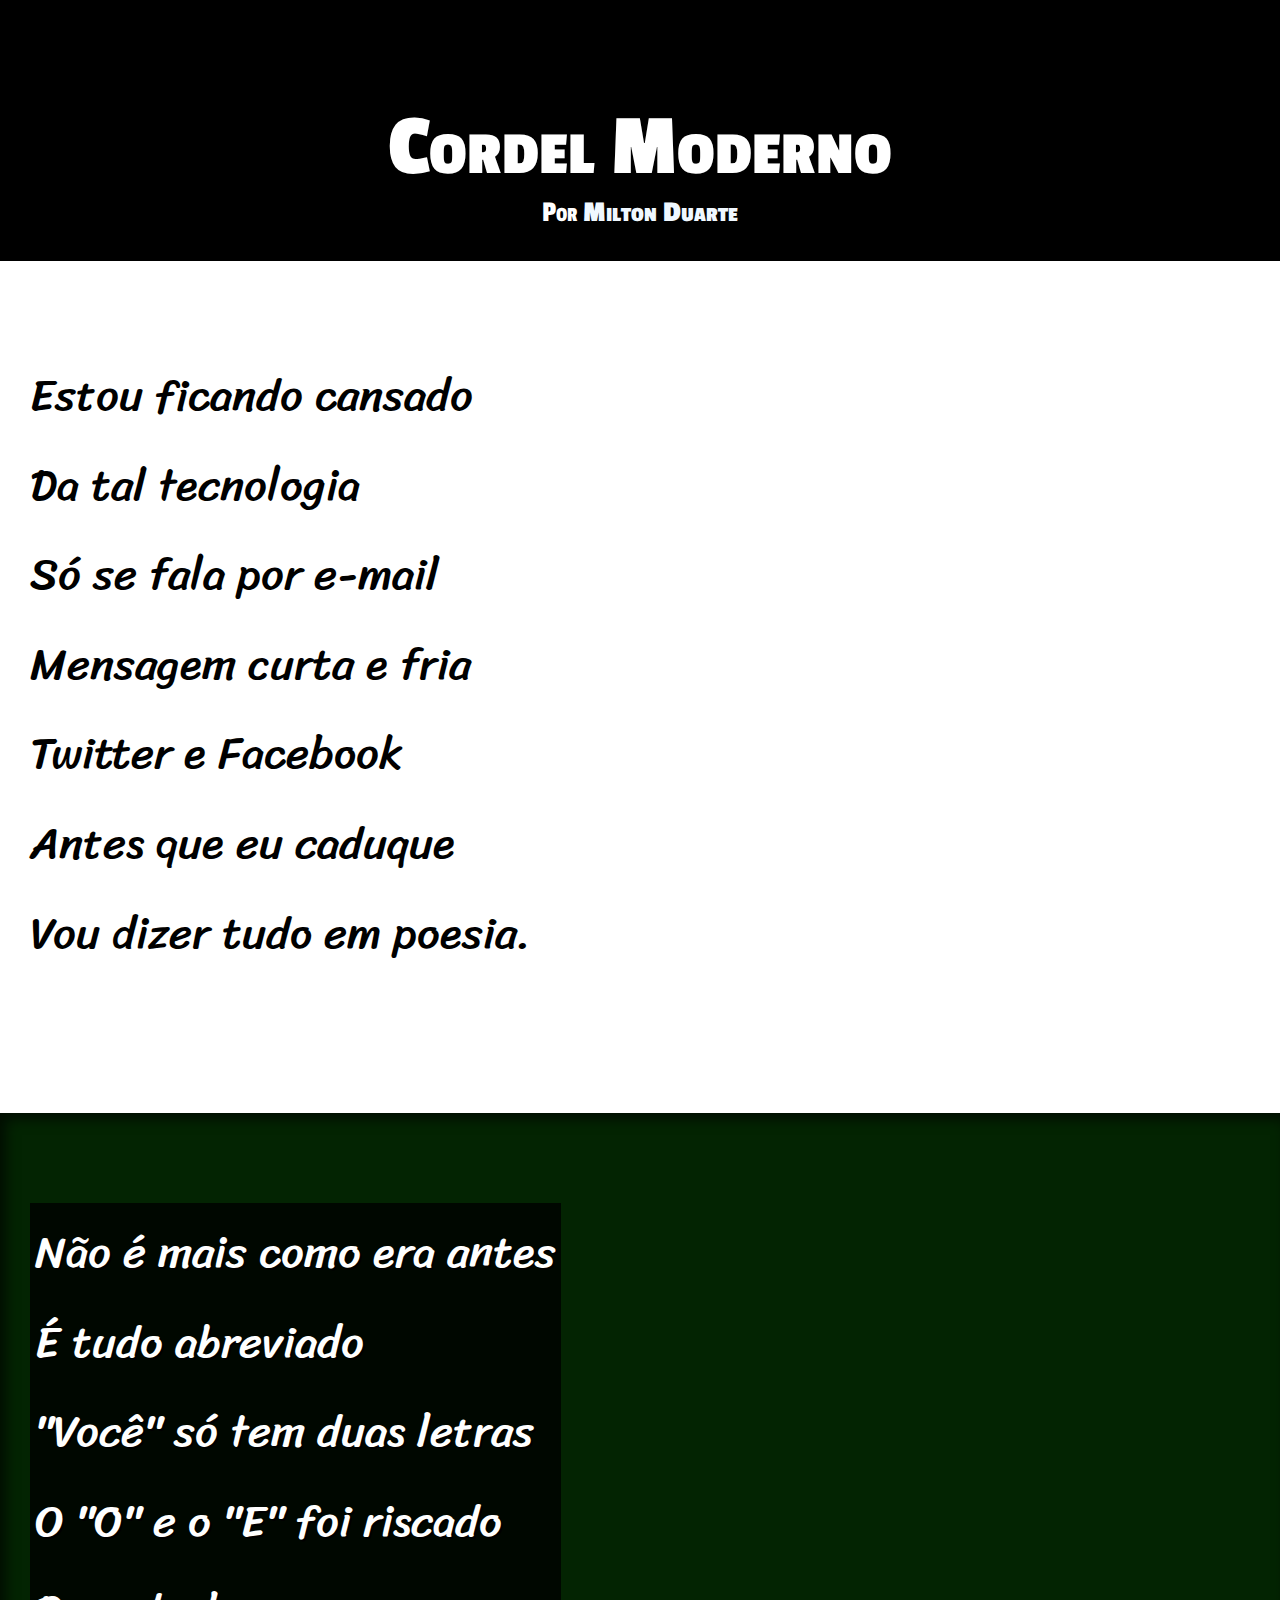
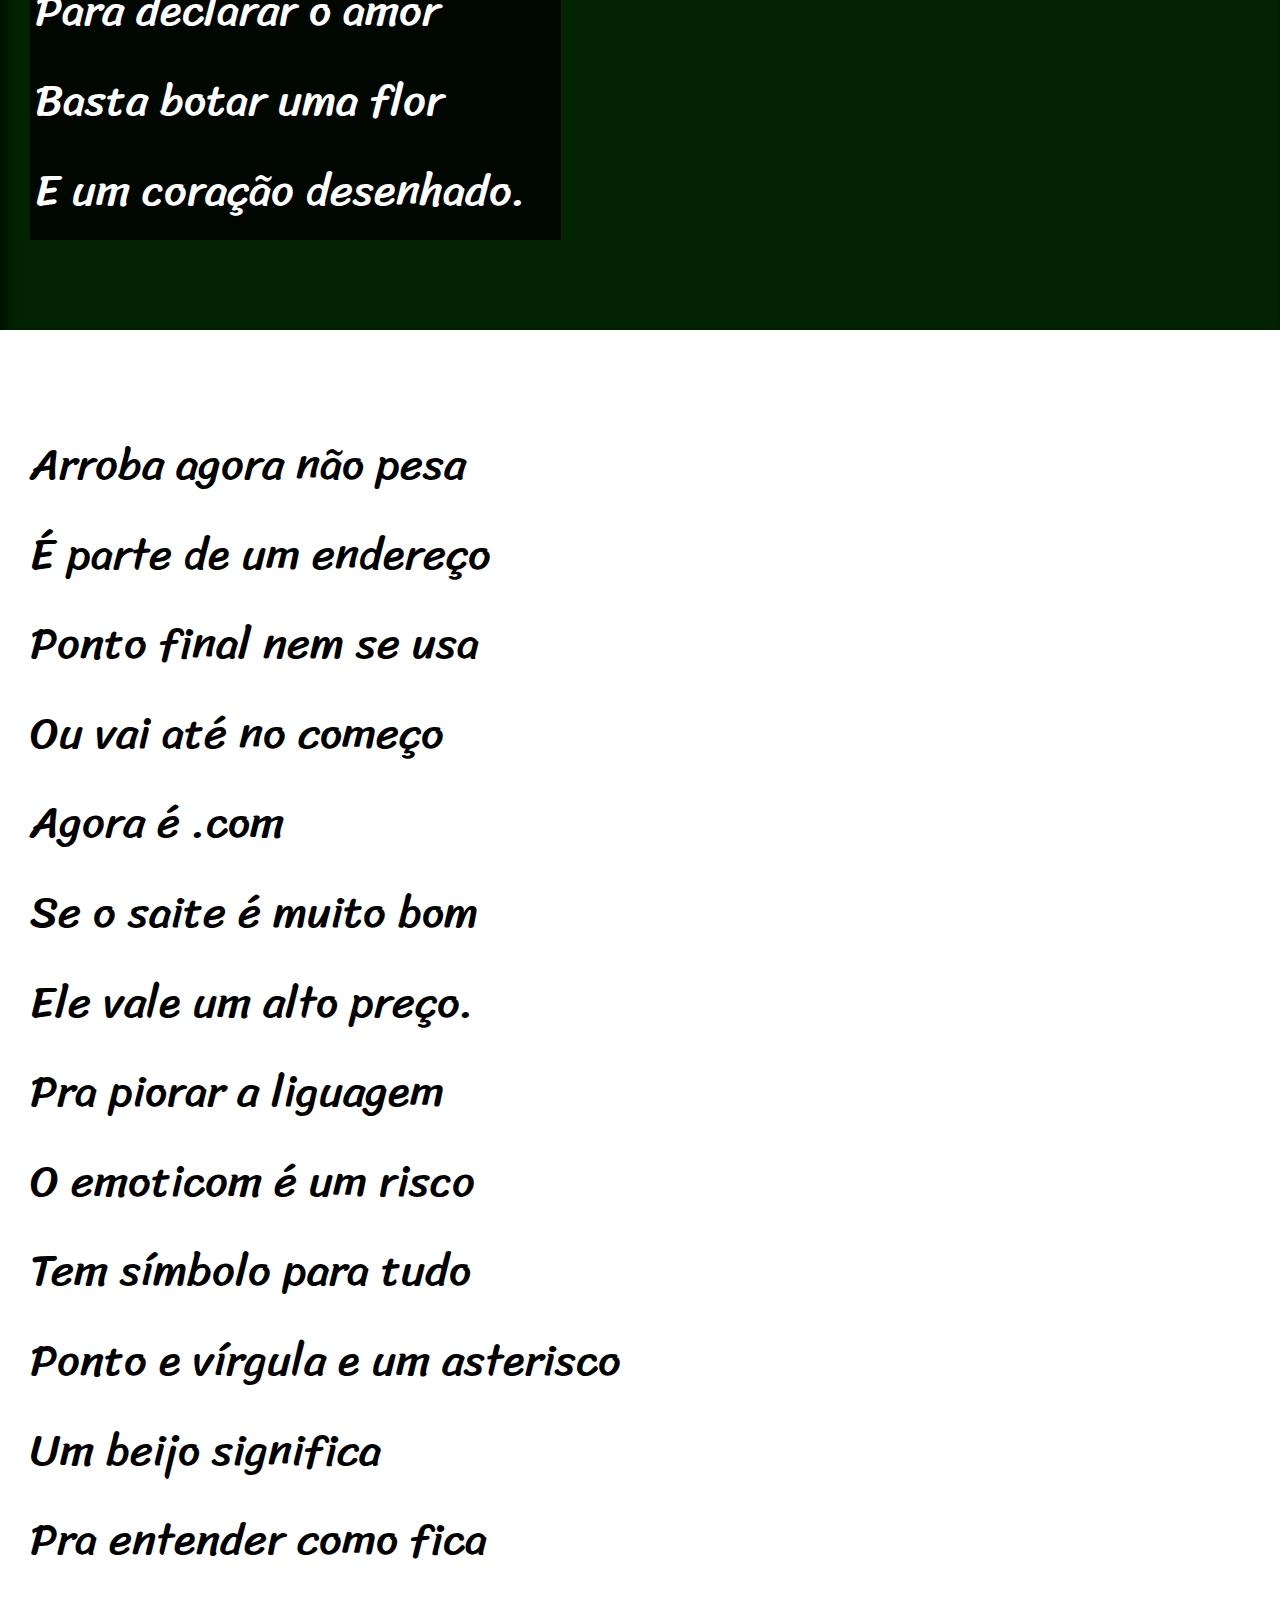
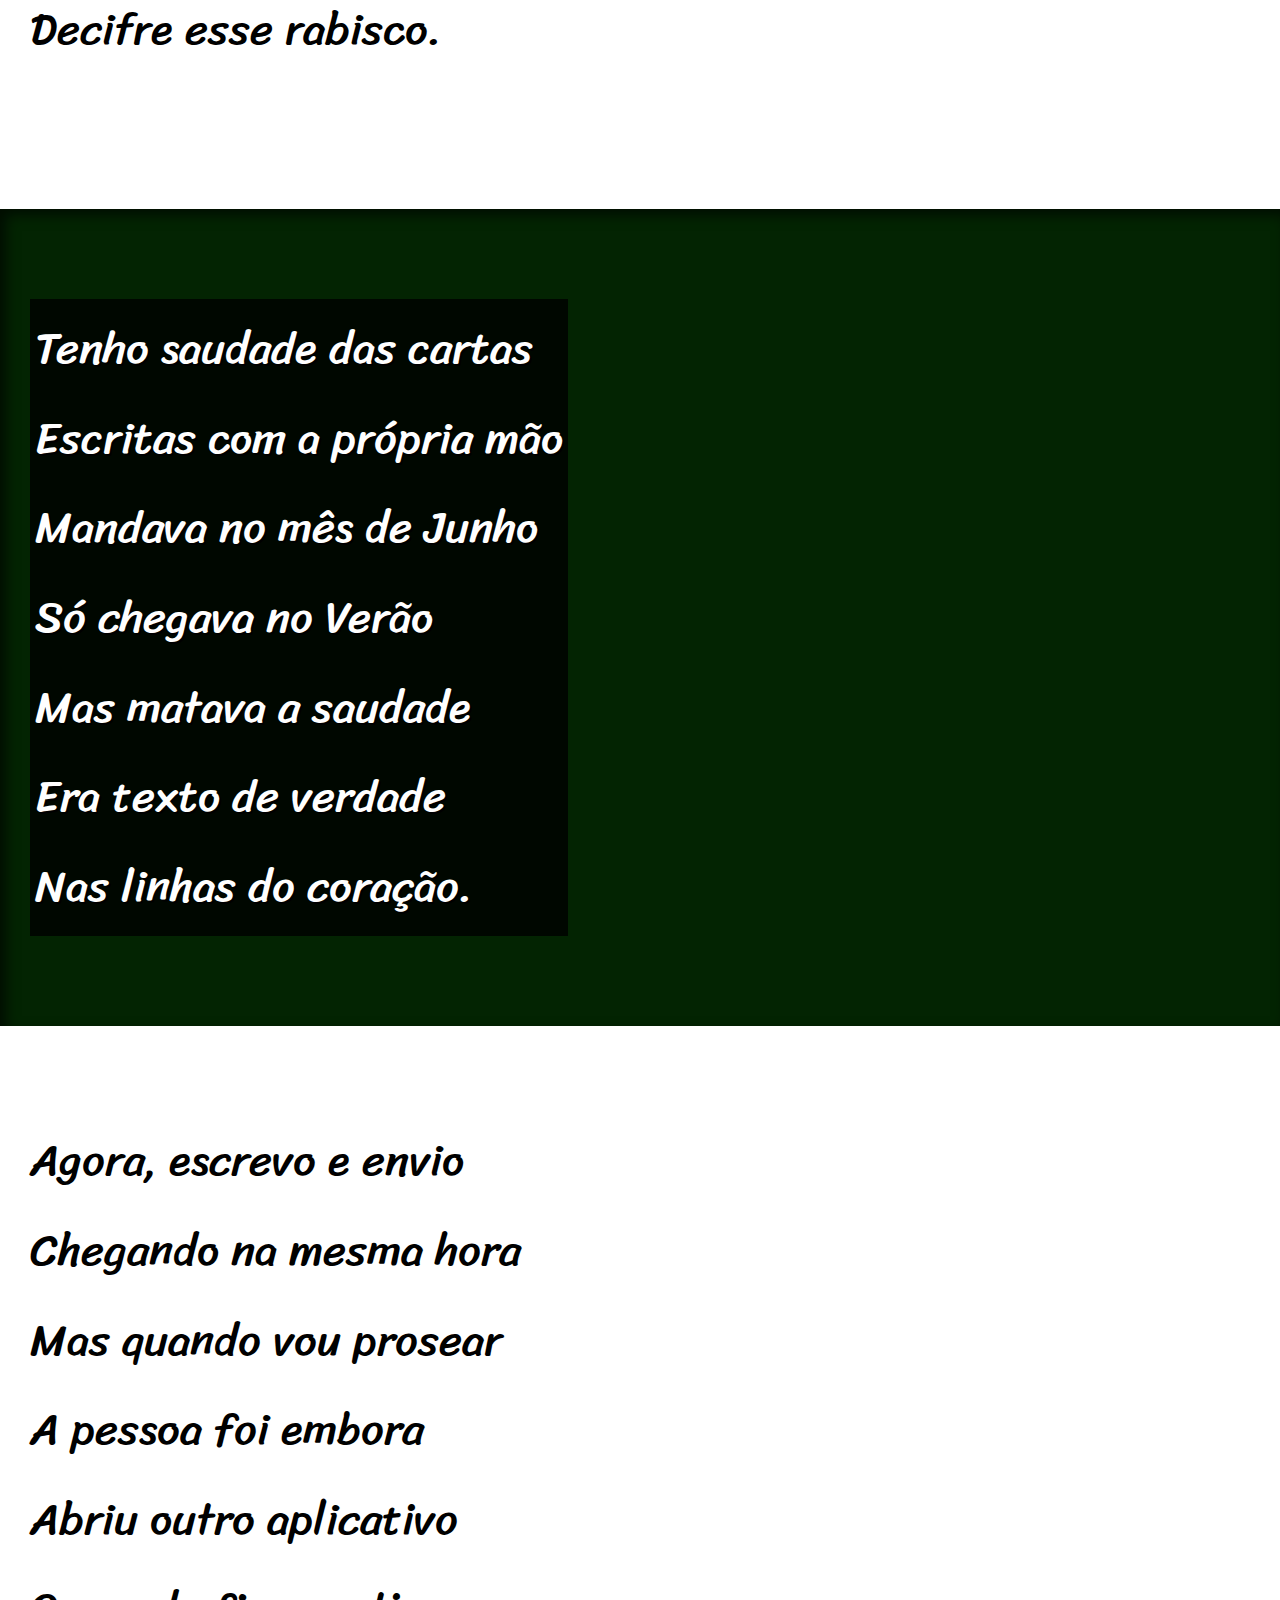
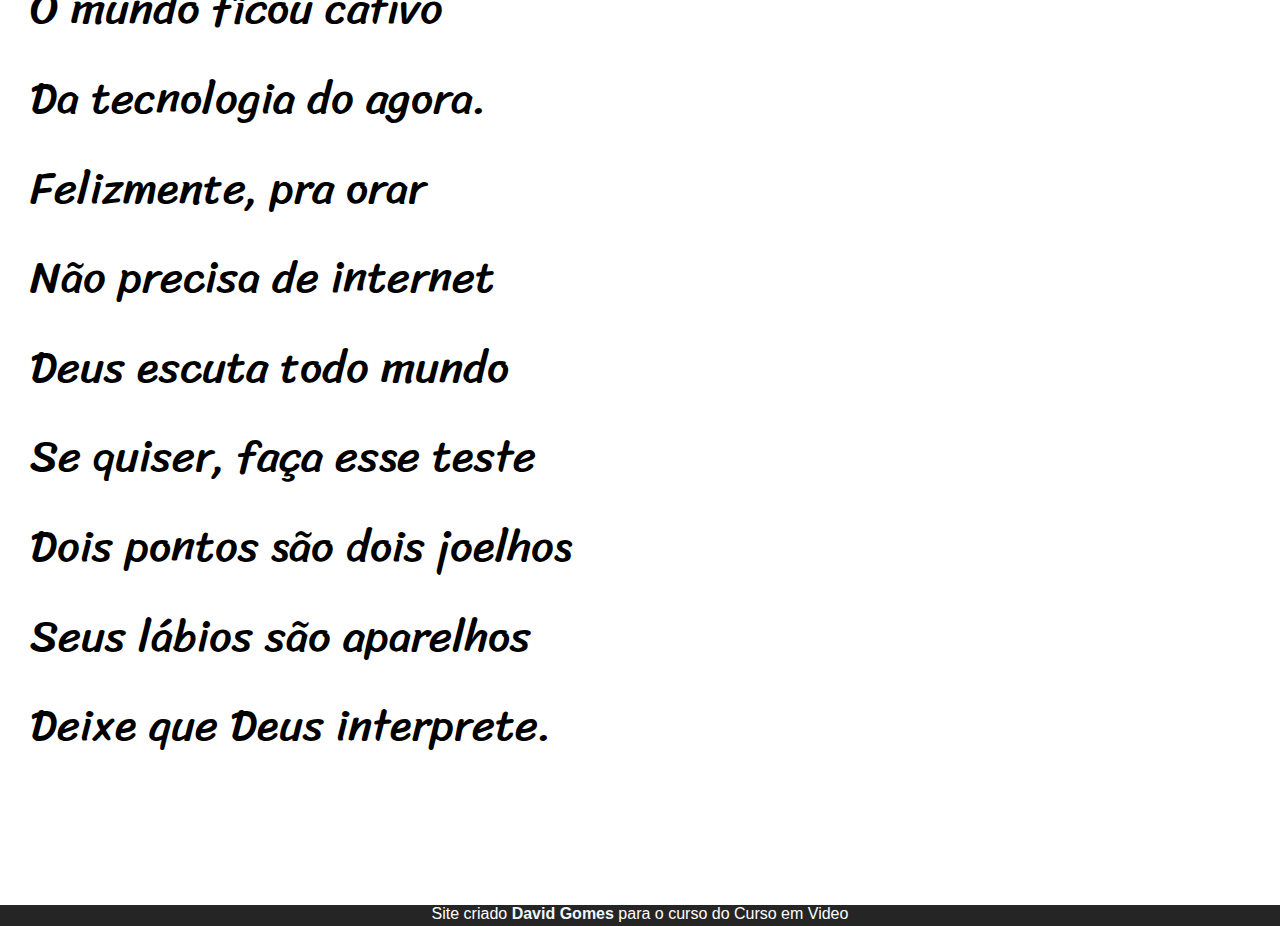
<file: Desafio12/index.html>
<!DOCTYPE html>
<html lang="pt-br">
<head>
    <meta charset="UTF-8">
    <meta name="viewport" content="width=device-width, initial-scale=1.0">
    <title>Cordel Moderno</title>
    <link rel="stylesheet" href="style.css">
</head>
<body>
    <header>
        <h1>Cordel Moderno</h1>

        <p class="para">Por <a href="https://www.recantodasletras.com.br/poesias/3186743" target="_blank">Milton Duarte</a></p>
    </header>

    <section class="normal">
        <p>
            Estou ficando cansado  <br>
            Da tal tecnologia  <br>
            Só se fala por e-mail  <br>
            Mensagem curta e fria  <br>
            Twitter e Facebook  <br>
            Antes que eu caduque  <br>
            Vou dizer tudo em poesia. <br>
        </p>
    </section>

    <section class="imagem"id="img1">
        <p>
            Não é mais como era antes <br>
            É tudo abreviado <br>
            "Você" só tem duas letras <br>
            O "O" e o "E" foi riscado <br>
            Para declarar o amor <br>
            Basta botar uma flor <br>
            E um coração desenhado. <br>
        </p>
    </section>
    
    <section class="normal">
        <p>
            Arroba agora não pesa <br>
            É parte de um endereço <br>
            Ponto final nem se usa <br>
            Ou vai até no começo <br>
            Agora é .com <br>
            Se o saite é muito bom <br>
            Ele vale um alto preço. <br>
            
            Pra piorar a liguagem <br>
            O emoticom é um risco <br>
            Tem símbolo para tudo <br>
            Ponto e vírgula e um asterisco <br>
            Um beijo significa <br>
            Pra entender como fica <br>
            Decifre esse rabisco. <br>
        </p>
    </section>

    <section class="imagem"id="img2">
        <p>
            Tenho saudade das cartas<br>
            Escritas com a própria mão<br>
            Mandava no mês de Junho<br>
            Só chegava no Verão<br>
            Mas matava a saudade<br>
            Era texto de verdade<br>
            Nas linhas do coração.<br>
        </p>
    </section>
    
    <section class="normal">
        <p>
            Agora, escrevo e envio<br>
            Chegando na mesma hora<br>
            Mas quando vou prosear<br>
            A pessoa foi embora<br>
            Abriu outro aplicativo<br>
            O mundo ficou cativo<br>
            Da tecnologia do agora.<br>
            
            Felizmente, pra orar<br>
            Não precisa de internet<br>
            Deus escuta todo mundo<br>
            Se quiser, faça esse teste<br>
            Dois pontos são dois joelhos<br>
            Seus lábios são aparelhos<br>
            Deixe que Deus interprete.<br>
        </p>
    </section>

<footer>
    Site criado <a href="https://github.com/davidzin97" target="_blank">David Gomes</a> para o curso do Curso em Video
</footer>

</body>
</html>
</file>
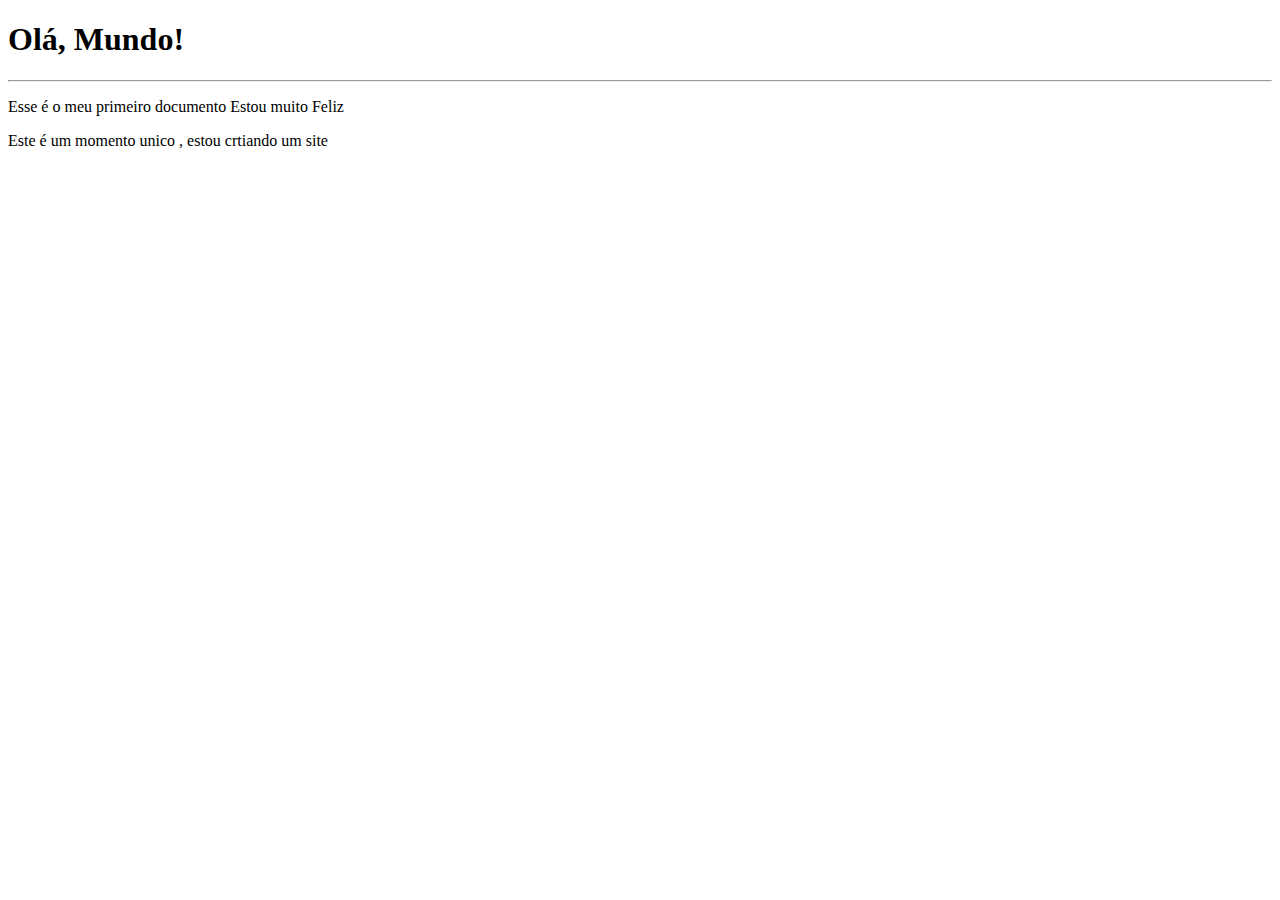
<file: ex001/index.html>
<!DOCTYPE html>
<html lang="pt-br">
<head>
    <meta charset="UTF-8">
    <meta http-equiv="X-UA-Compatible" content="IE=edge">
    <meta name="viewport" content="width=device-width, initial-scale=1.0">
    <title>Document</title>
</head>
<body>
   <h1> Olá, Mundo! </h1> 
   <hr>
   <p>Esse é o meu primeiro documento Estou muito Feliz  </p>
   <p>Este é um momento unico , estou crtiando um site</p>

</body>
</html>
</file>
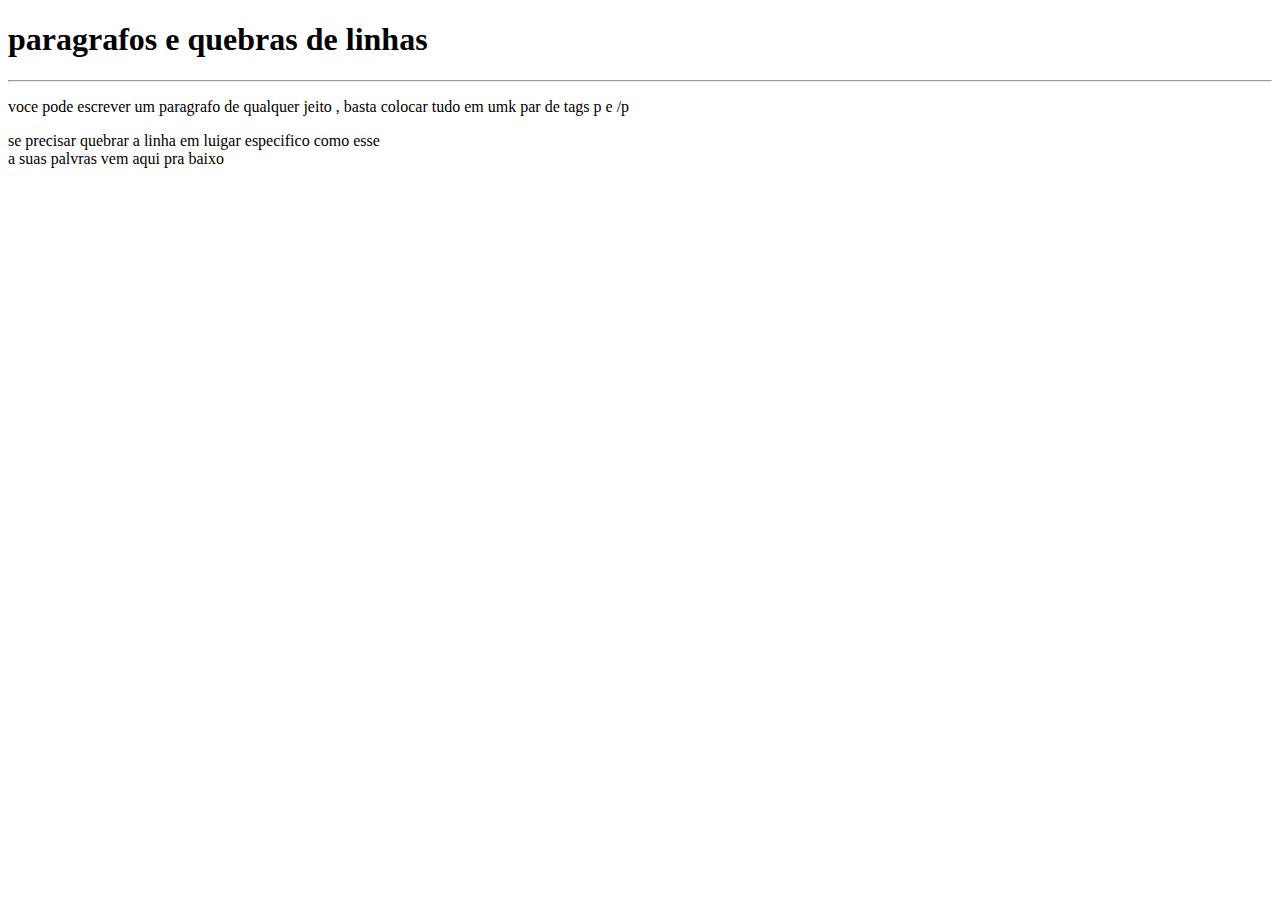
<file: ex002/index.html>
<!DOCTYPE html>
<html lang="pt-br">
<head>
    <meta charset="UTF-8">
    <meta http-equiv="X-UA-Compatible" content="IE=edge">
    <meta name="viewport" content="width=device-width, initial-scale=1.0">
    <title>Document</title>
</head>
<body>
   <h1>paragrafos e quebras de linhas</h1> 
   <hr>
   <p>voce pode escrever um paragrafo de qualquer jeito , basta colocar tudo em umk par de tags p e /p </p>
   <p>se precisar quebrar a linha em luigar especifico como esse <br> a suas palvras vem aqui pra baixo </p>
</body>
</html>
</file>
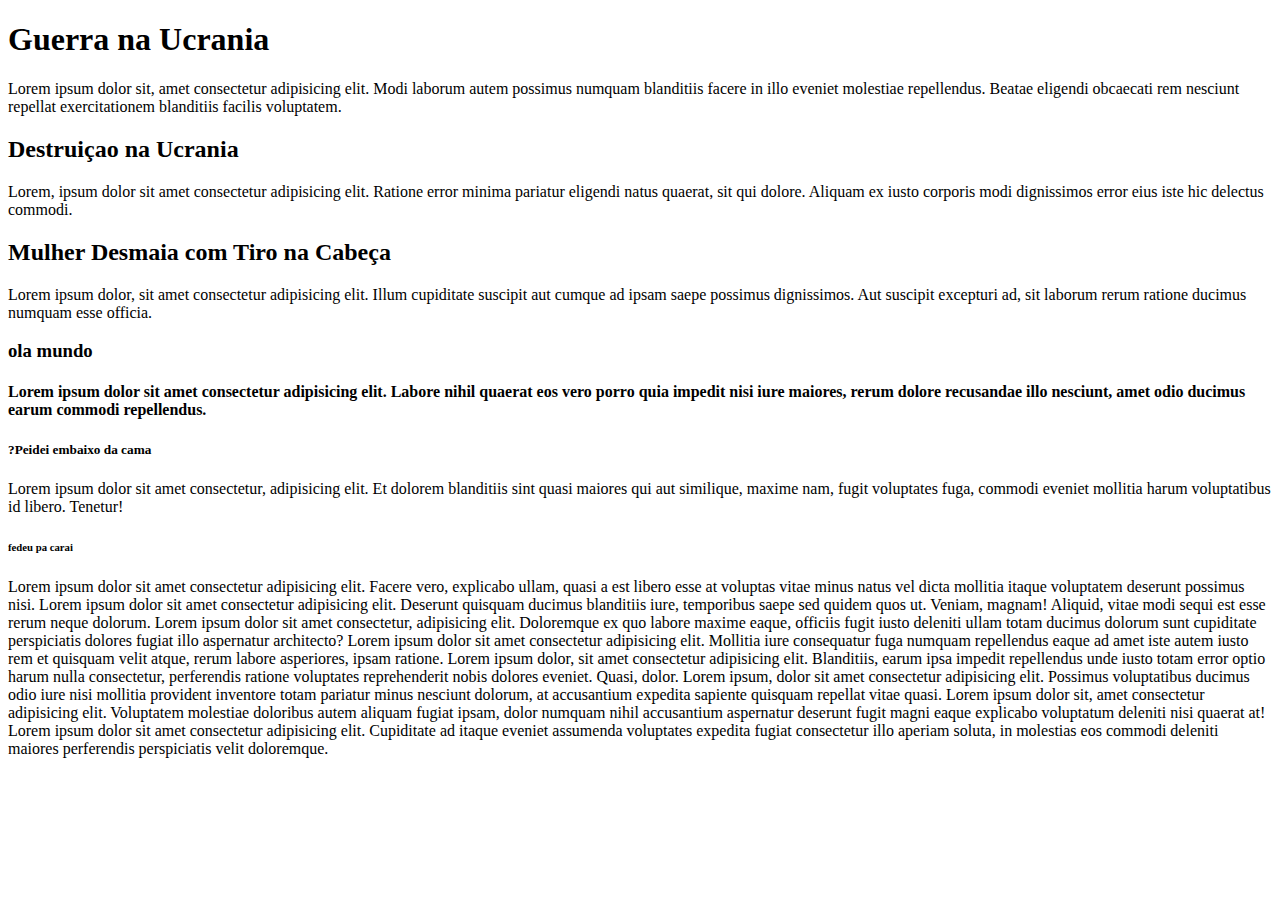
<file: ex004/index.html>
<!DOCTYPE html>
<html lang="pt-br">
<head>
    <meta charset="UTF-8">
    <meta http-equiv="X-UA-Compatible" content="IE=edge">
    <meta name="viewport" content="width=device-width, initial-scale=1.0">
    <title>Heraquia de titulos</title>
    <link rel="shortcut icon" href="dg.ico.ico" type="image/x-icon">
</head>
<body>
    <h1>Guerra na Ucrania</h1>
    Lorem ipsum dolor sit, amet consectetur adipisicing elit. Modi laborum autem possimus numquam blanditiis facere in illo eveniet molestiae repellendus. Beatae eligendi obcaecati rem nesciunt repellat exercitationem blanditiis facilis voluptatem.
    <h2>Destruiçao na Ucrania</h2>
    Lorem, ipsum dolor sit amet consectetur adipisicing elit. Ratione error minima pariatur eligendi natus quaerat, sit qui dolore. Aliquam ex iusto corporis modi dignissimos error eius iste hic delectus commodi.
    <h2>Mulher Desmaia com Tiro na Cabeça</h2>
    Lorem ipsum dolor, sit amet consectetur adipisicing elit. Illum cupiditate suscipit aut cumque ad ipsam saepe possimus dignissimos. Aut suscipit excepturi ad, sit laborum rerum ratione ducimus numquam esse officia.
    <h3>ola mundo</h3>
    <h4>Lorem ipsum dolor sit amet consectetur adipisicing elit. Labore nihil quaerat eos vero porro quia impedit nisi iure maiores, rerum dolore recusandae illo nesciunt, amet odio ducimus earum commodi repellendus.</h4>
    <h5>?Peidei embaixo da cama</h5>
    Lorem ipsum dolor sit amet consectetur, adipisicing elit. Et dolorem blanditiis sint quasi maiores qui aut similique, maxime nam, fugit voluptates fuga, commodi eveniet mollitia harum voluptatibus id libero. Tenetur!
    <h6>fedeu pa carai</h6>
    Lorem ipsum dolor sit amet consectetur adipisicing elit. Facere vero, explicabo ullam, quasi a est libero esse at voluptas vitae minus natus vel dicta mollitia itaque voluptatem deserunt possimus nisi.
    Lorem ipsum dolor sit amet consectetur adipisicing elit. Deserunt quisquam ducimus blanditiis iure, temporibus saepe sed quidem quos ut. Veniam, magnam! Aliquid, vitae modi sequi est esse rerum neque dolorum.
    Lorem ipsum dolor sit amet consectetur, adipisicing elit. Doloremque ex quo labore maxime eaque, officiis fugit iusto deleniti ullam totam ducimus dolorum sunt cupiditate perspiciatis dolores fugiat illo aspernatur architecto?
    Lorem ipsum dolor sit amet consectetur adipisicing elit. Mollitia iure consequatur fuga numquam repellendus eaque ad amet iste autem iusto rem et quisquam velit atque, rerum labore asperiores, ipsam ratione.
    Lorem ipsum dolor, sit amet consectetur adipisicing elit. Blanditiis, earum ipsa impedit repellendus unde iusto totam error optio harum nulla consectetur, perferendis ratione voluptates reprehenderit nobis dolores eveniet. Quasi, dolor.
    Lorem ipsum, dolor sit amet consectetur adipisicing elit. Possimus voluptatibus ducimus odio iure nisi mollitia provident inventore totam pariatur minus nesciunt dolorum, at accusantium expedita sapiente quisquam repellat vitae quasi.
    Lorem ipsum dolor sit, amet consectetur adipisicing elit. Voluptatem molestiae doloribus autem aliquam fugiat ipsam, dolor numquam nihil accusantium aspernatur deserunt fugit magni eaque explicabo voluptatum deleniti nisi quaerat at!
    Lorem ipsum dolor sit amet consectetur adipisicing elit. Cupiditate ad itaque eveniet assumenda voluptates expedita fugiat consectetur illo aperiam soluta, in molestias eos commodi deleniti maiores perferendis perspiciatis velit doloremque.
    






</body>
</html>
</file>
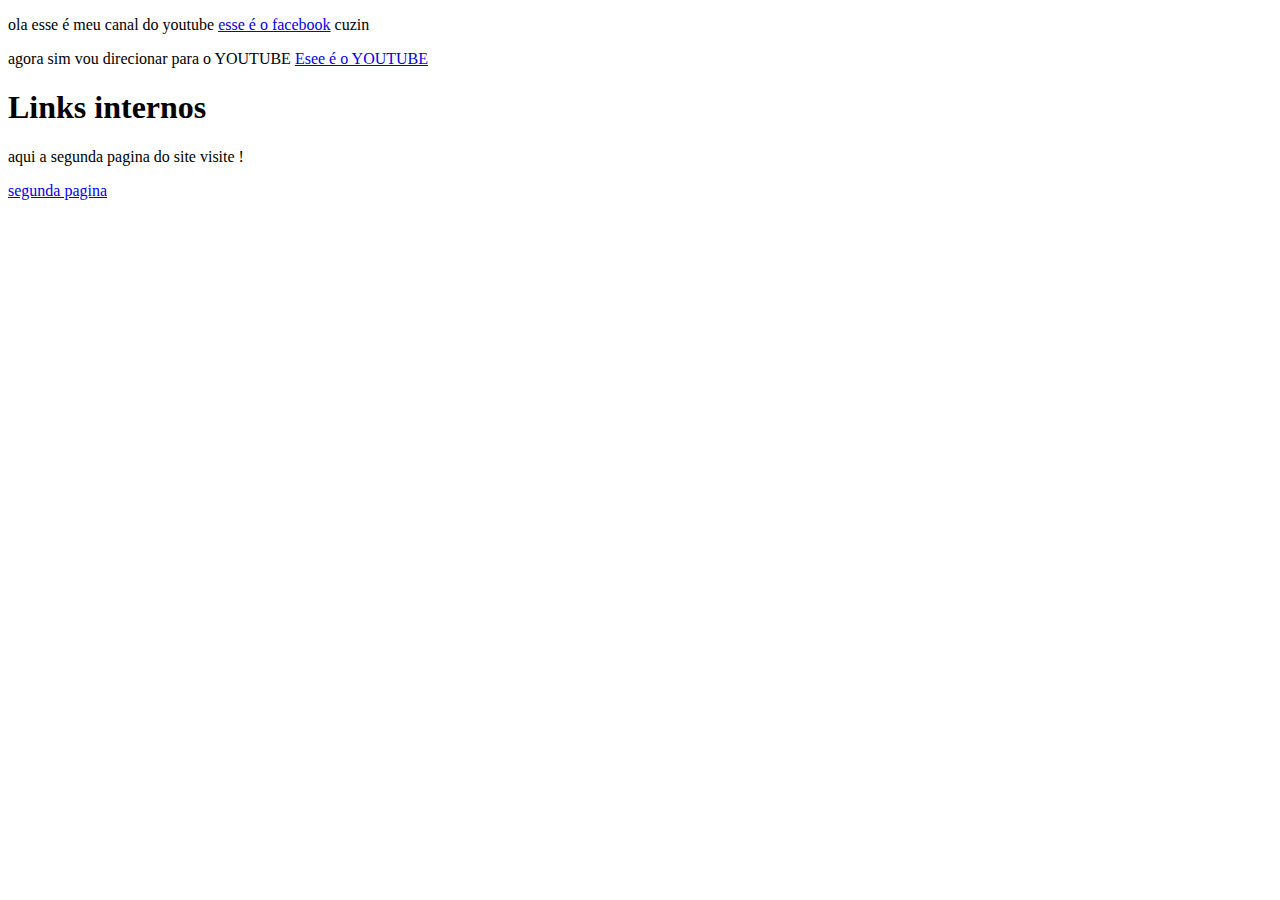
<file: ex007/index.html>
<!DOCTYPE html>
<html lang="pt-br">
<head>
    <meta charset="UTF-8">
    <meta http-equiv="X-UA-Compatible" content="IE=edge">
    <meta name="viewport" content="width=device-width, initial-scale=1.0">
    <title>Document</title> 

</head>
<body>
    <p>ola esse é meu canal do youtube  <a href= "https://www.facebook.com/" target="_Blank">esse é o facebook</a>  cuzin </p>
     
     <p>agora sim vou direcionar para o YOUTUBE <a href="https://www.youtube.com/watch?v=OWzbh1b6VGI" target="Blank" rel="external"  >Esee é o YOUTUBE</a></p>
     <h1>Links internos</h1>
      <p> aqui a segunda pagina do site visite ! </p><a href="pag002.html"rel="next" >segunda pagina</a>
         
     </body>
</html>
</file>
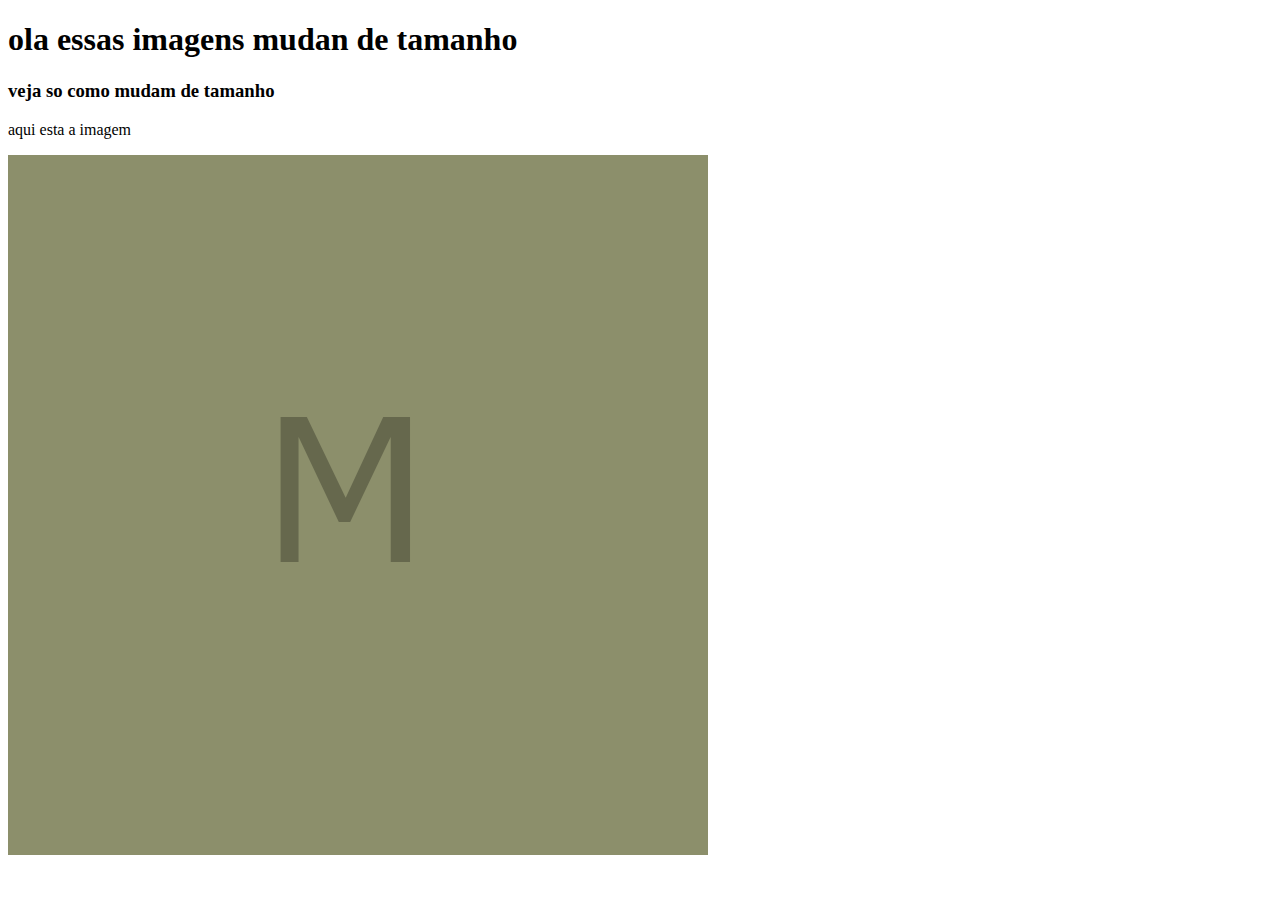
<file: ex10/index.html>
<!DOCTYPE html>
<html lang="pt-br">
<head>
    <meta charset="UTF-8">
    <meta http-equiv="X-UA-Compatible" content="IE=edge">
    <meta name="viewport" content="width=device-width, initial-scale=1.0">
    <title>imagens treinamento</title>
</head>
<h1>ola essas imagens mudan de tamanho</h1>
<body>
    <h3>veja so como mudam de tamanho</h3>
    <p>aqui esta a imagem</p>
    <source media="(max-width:1050px )" srcset="Imagens para site/imagen-m.png" type="image/">
    <picture><img src="Imagens para site/imagen-m.png" alt="imagem flexivel"></picture>
</body>
</html>
</file>
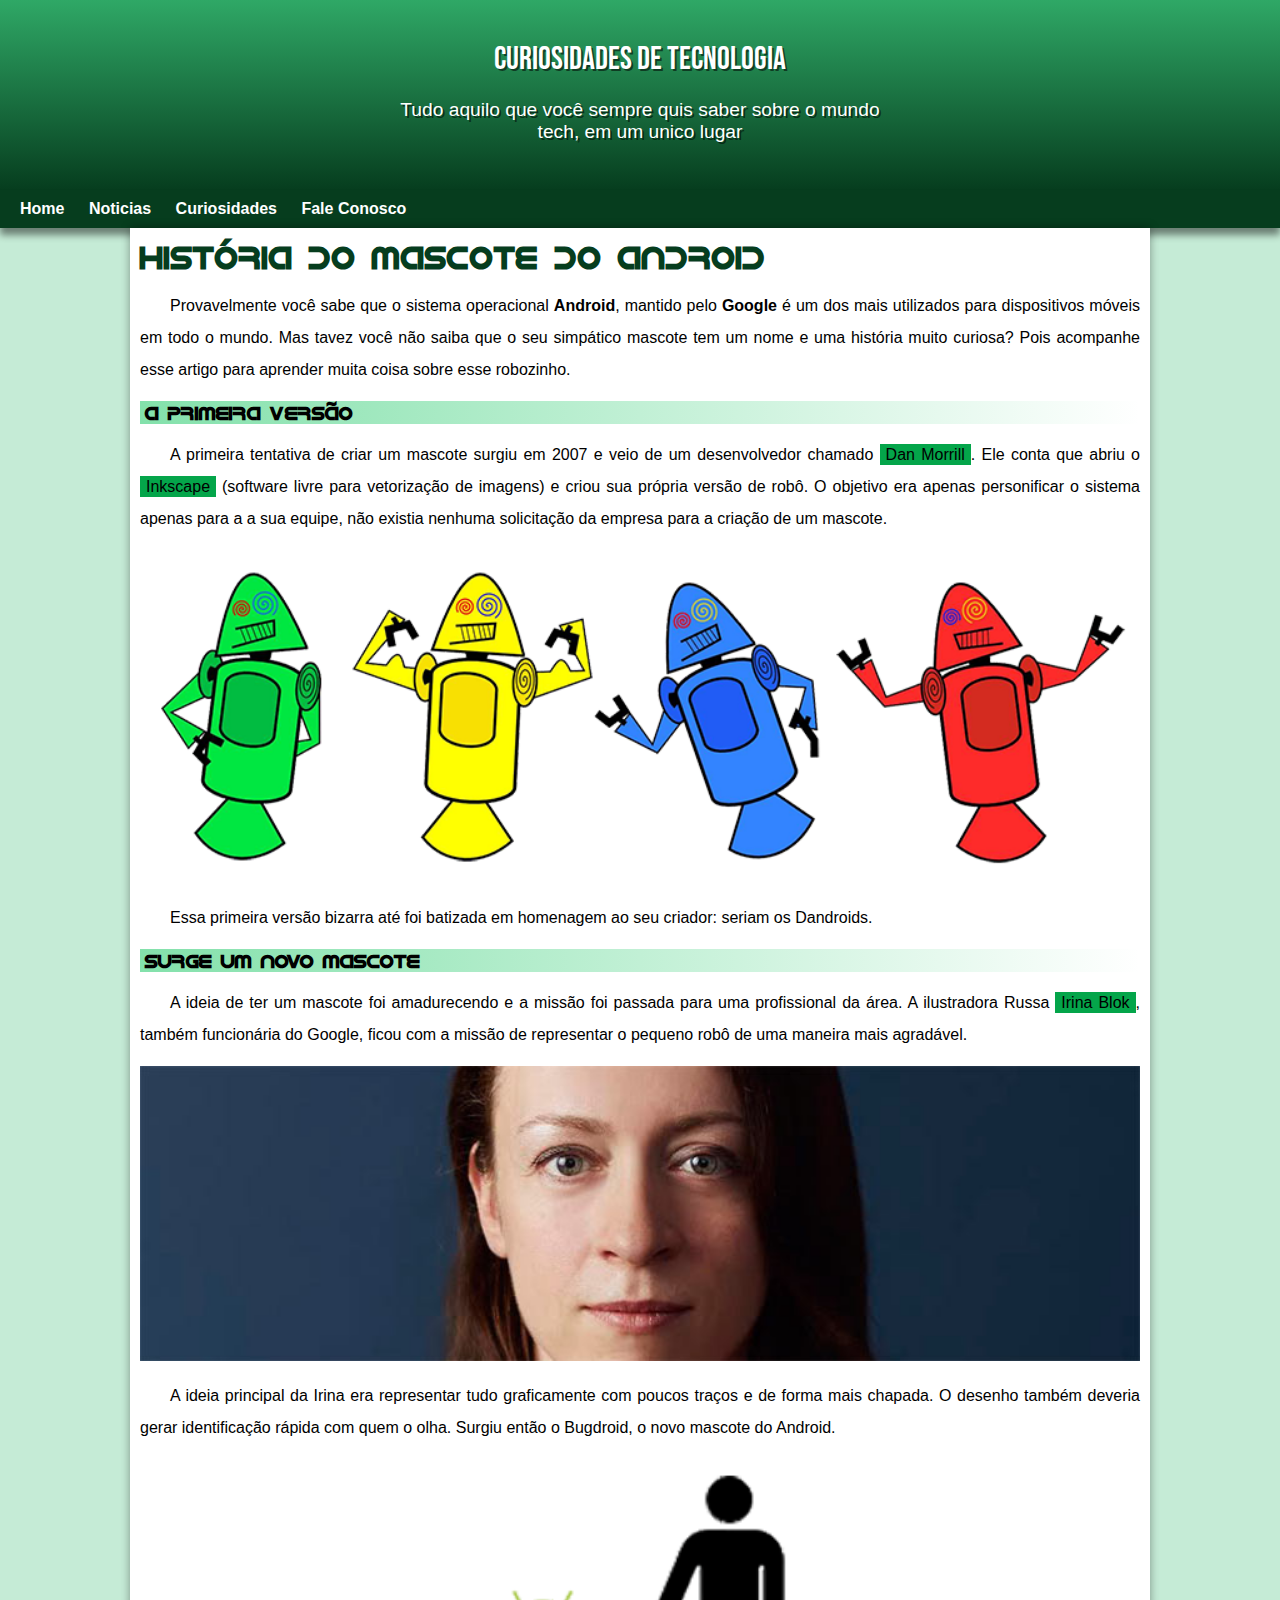
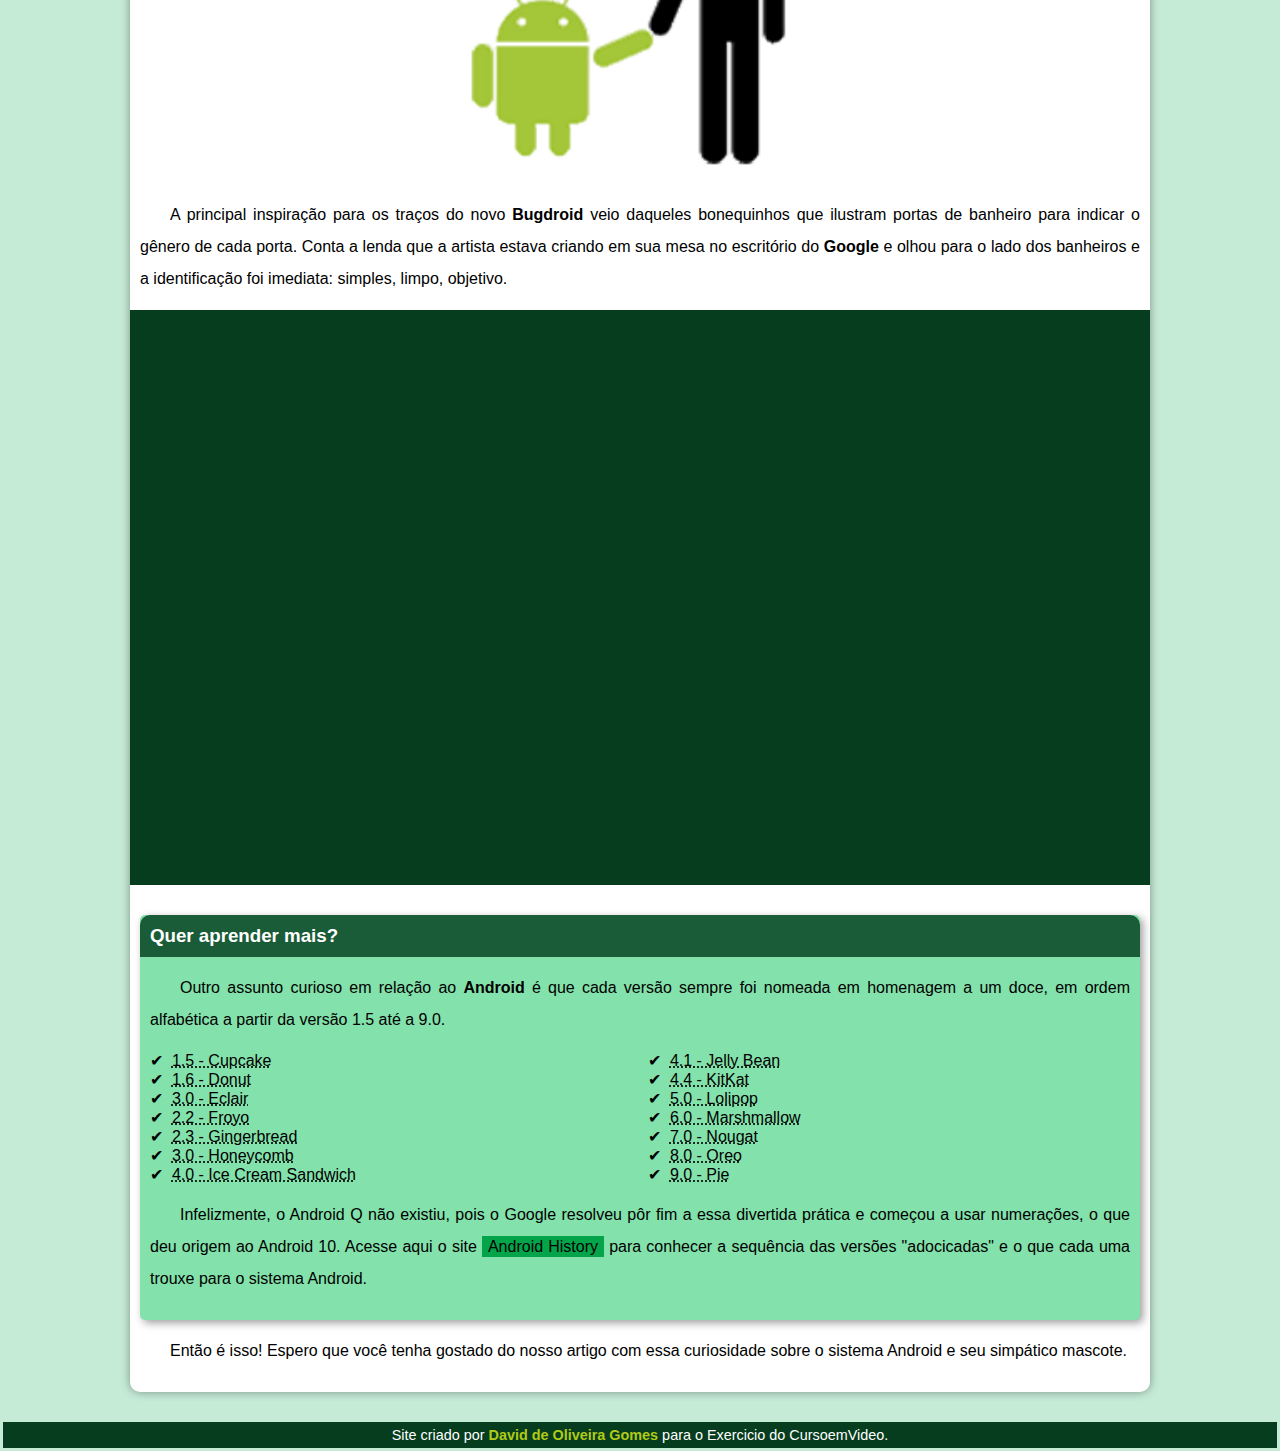
<file: HTML5-CSS3/index.html>
<!DOCTYPE html>
<html lang="pt-br">
<head>
    <meta charset="UTF-8">
    <meta http-equiv="X-UA-Compatible" content="IE=edge">
    <meta name="viewport" content="width=device-width, initial-scale=1.0">
    <title>Historia do Android</title>
    <link rel="stylesheet" href="estilo/style.css">
    <link rel="shortcut icon" href="imagens/favicon.ico" type="image/x-icon">
</head>
<body> 
    <header>
      <h1>Curiosidades de Tecnologia</h1>
      <p>Tudo aquilo que você sempre quis saber sobre o mundo tech, em um unico lugar</p>
    </header>
    <nav>
        <a href="#">Home </a>
        <a href="#">Noticias</a>
        <a href="#">Curiosidades</a>
        <a href="#">Fale Conosco</a>
    </nav>
    <main>
        <article>
            <h1>História do Mascote do Android</h1>

            <p>Provavelmente você sabe que o sistema operacional <strong>Android</strong>, mantido pelo <strong>Google</strong> é um dos mais utilizados para dispositivos móveis em todo o mundo. Mas tavez você não saiba que o seu simpático mascote tem um nome e uma história muito curiosa? Pois acompanhe esse artigo para aprender muita coisa sobre esse robozinho.</p>
            
            <h2>A primeira versão</h2>
            
            <p>A primeira tentativa de criar um mascote surgiu em 2007 e veio de um desenvolvedor chamado <a href="https://ausdroid.net/2013/01/04/dan-morrill-shows-us-the-android-mascots-that-could-have-been/"target=_blank>Dan Morrill</a>. Ele conta que abriu o <a href="https://inkscape.org/pt-br/"target=_blank>Inkscape</a> (software livre para vetorização de imagens) e criou sua própria versão de robô. O objetivo era apenas personificar o sistema apenas para a a sua equipe, não existia nenhuma solicitação da empresa para a criação de um mascote.</p>
            
            <picture>
                <source media="(max-width:650px)" srcset="imagens/dan-droids-pq.png">
                <img src="imagens/dan-droids.png" alt="Bonecos do Android">
            </picture>
                 
            <p>Essa primeira versão bizarra até foi batizada em homenagem ao seu criador: seriam os Dandroids.</p>
            
            <h2>Surge um novo mascote</h2>
            
            <p>A ideia de ter um mascote foi amadurecendo e a missão foi passada para uma profissional da área. A ilustradora Russa <a href="https://www.irinablok.com/android"target=_blank>Irina Blok</a>, também funcionária do Google, ficou com a missão de representar o pequeno robô de uma maneira mais agradável.</p>
            
            <picture>
                <source media="(max-width:650px)" srcset="imagens/irina-blok-pq.jpg">
                <img src="imagens/irina-blok.jpg" alt="Irina Block criadora do Bugdroid">
        
            </picture>
            
            <p> A ideia principal da Irina era representar tudo graficamente com poucos traços e de forma mais chapada. O desenho também deveria gerar identificação rápida com quem o olha. Surgiu então o Bugdroid, o novo mascote do Android.</p>
            
            <img src="imagens/bugdroid.png" class="peqh" alt="Bugdroid">
            
            <p>A principal inspiração para os traços do novo <strong>Bugdroid</strong> veio daqueles bonequinhos que ilustram portas de banheiro para indicar o gênero de cada porta. Conta a lenda que a artista estava criando em sua mesa no escritório do <strong>Google</strong> e olhou para o lado dos banheiros e a identificação foi imediata: simples, limpo, objetivo.</p>
            
            <div class="video"> <iframe width="560" height="315" src="https://www.youtube.com/embed/l2UDgpLz20M" title="YouTube video player" frameborder="0" allow="accelerometer; autoplay; clipboard-write; encrypted-media; gyroscope; picture-in-picture; web-share" allowfullscreen></iframe> </div>
             
            <aside>
                 <h3>Quer aprender mais?</h3>
                
                <p>Outro assunto curioso em relação ao <strong>Android</strong> é que cada versão sempre foi nomeada em homenagem a um doce, em ordem alfabética a partir da versão 1.5 até a 9.0.</p>
                
                <ul>
                    <li><abbr title="Bolo de Copo">1.5 - Cupcake</abbr></li>
                    <li><abbr title="Rosquinha">1.6 - Donut</abbr></li>
                    <li><abbr title="Bomba">3.0 - Eclair</abbr></li>
                    <li><abbr title="Iogurte Congelado">2.2 - Froyo</abbr></li>
                    <li><abbr title="Biscoito de Gengibre">2.3 - Gingerbread</abbr></li>
                    <li><abbr title="Favo de mel">3.0 - Honeycomb</abbr></li>
                    <li><abbr title="Sanduiche de Sorvete">4.0 - Ice Cream Sandwich</abbr></li>
                    <li><abbr title="Jujuba">4.1 - Jelly Bean</abbr></li>
                    <li><abbr title="KitKat">4.4 - KitKat</abbr></li>
                    <li><abbr title="Pirulito">5.0 - Lolipop</abbr></li>
                    <li><abbr title="Marshmallow">6.0 - Marshmallow</abbr></li>
                    <li><abbr title="Torrone">7.0 - Nougat</abbr></li>
                    <li><abbr title="Oreo">8.0 - Oreo</abbr></li>
                    <li><abbr title="Torta">9.0 - Pie</abbr></li>
                </ul>
                
                <p>
                    Infelizmente, o Android Q não existiu, pois o Google resolveu pôr fim a essa divertida prática e começou a usar numerações, o que deu origem ao Android 10.
                    
                    Acesse aqui o site <a href="https://www.android.com/intl/pt-BR_br/history/"target=_blank>Android History</a> para conhecer a sequência das versões "adocicadas" e o que cada uma trouxe para o sistema Android.
                </p>
            </aside>
           
            
            <p>Então é isso! Espero que você tenha gostado do nosso artigo com essa curiosidade sobre o sistema Android e seu simpático mascote. </p>
        </article>
    </main>
    <footer>
        Site criado por <a href="https://www.facebook.com/david.oliveiragomes.35"target=_blank>David de Oliveira Gomes</a> para o Exercicio do CursoemVideo.
    </footer>
</body>
</html>
</file>
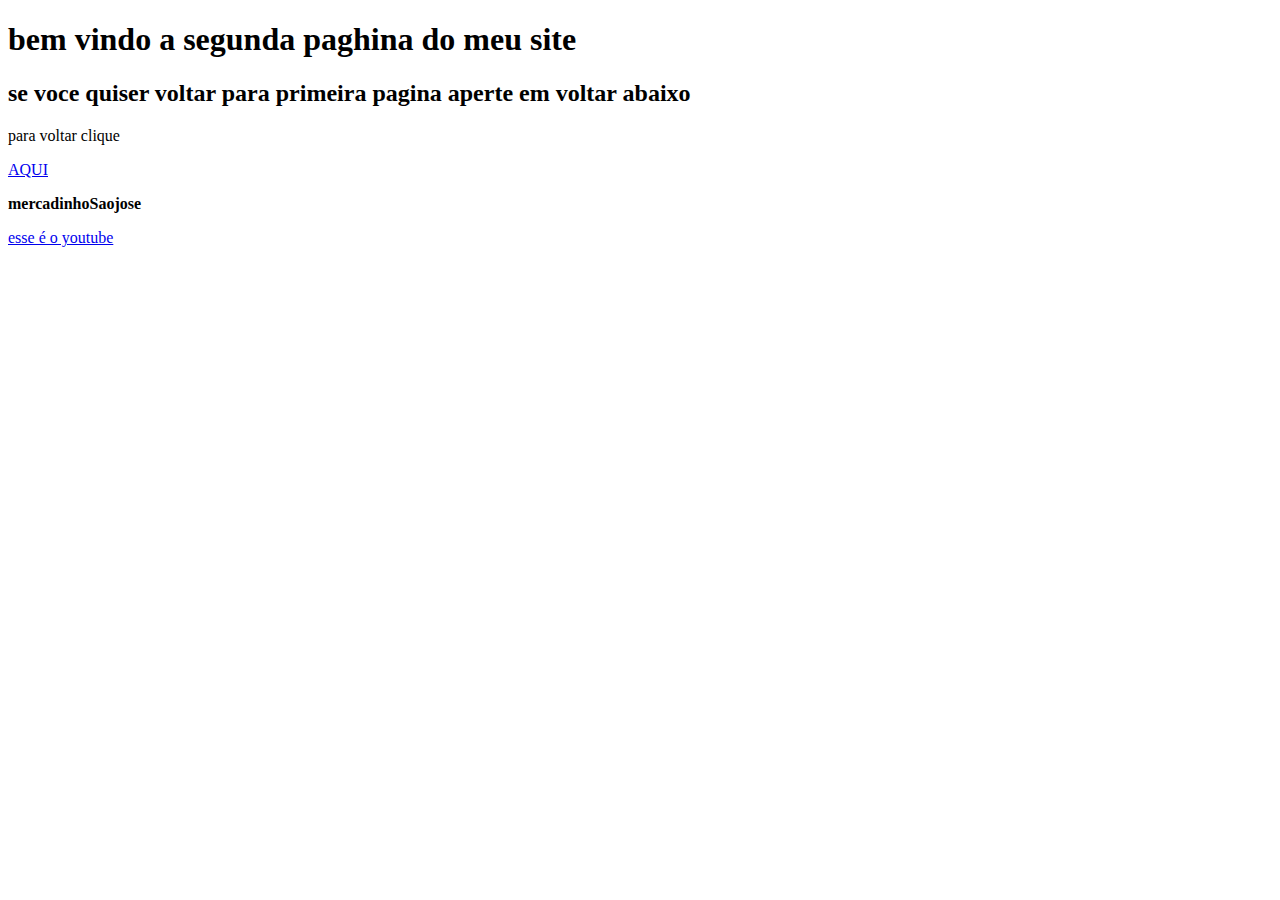
<file: ex007/pag002.html>
<!DOCTYPE html>
<html lang="pt-br">
<head>
    <meta charset="UTF-8">
    <meta http-equiv="X-UA-Compatible" content="IE=edge">
    <meta name="viewport" content="width=device-width, initial-scale=1.0">
    <title>segunda pagina do meu site</title>
</head>
<body>
    <h1>bem vindo a segunda paghina do meu site</h1>
    <h2>se voce quiser voltar para primeira pagina aperte em voltar abaixo</h2>
    <p>para voltar clique</p><a href="index.html"rel="prev">AQUI</a rel=prev>
        <p><b>mercadinhoSaojose</b> </p>
     <a href="https://www.youtube.com/" target="_blank" rel="external">esse é o youtube </a>
</html>
</file>
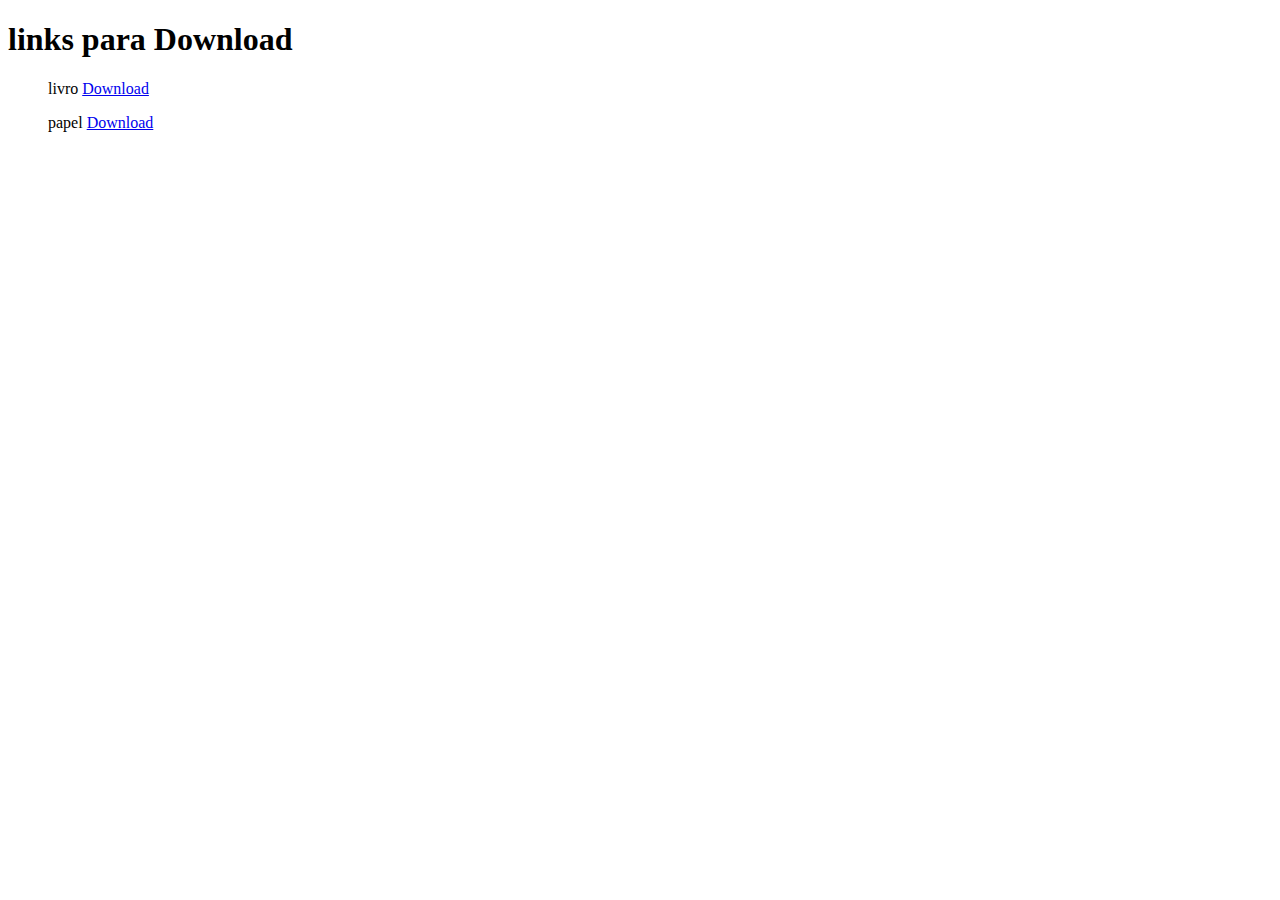
<file: ex10/ex10.html>
<!DOCTYPE html>
<html lang="pt-br">
<head>
    <meta charset="UTF-8">
    <meta http-equiv="X-UA-Compatible" content="IE=edge">
    <meta name="viewport" content="width=device-width, initial-scale=1.0">
    <title>Link de Download</title>
</head> <h1>links para Download</h1>
<body>
    <ul>livro <a href="Plano de Ensino - SEMINÁRIO INTERDISCIPLINAR_INTRODUÇÃO À PESQUISA- 2022.docx">Download</a></ul>
    <ul>papel <a href="Plano de Ensino - SEMINÁRIO INTERDISCIPLINAR_INTRODUÇÃO À PESQUISA- 2022.docx">Download</a> </ul>
</body>
</html>
</file>
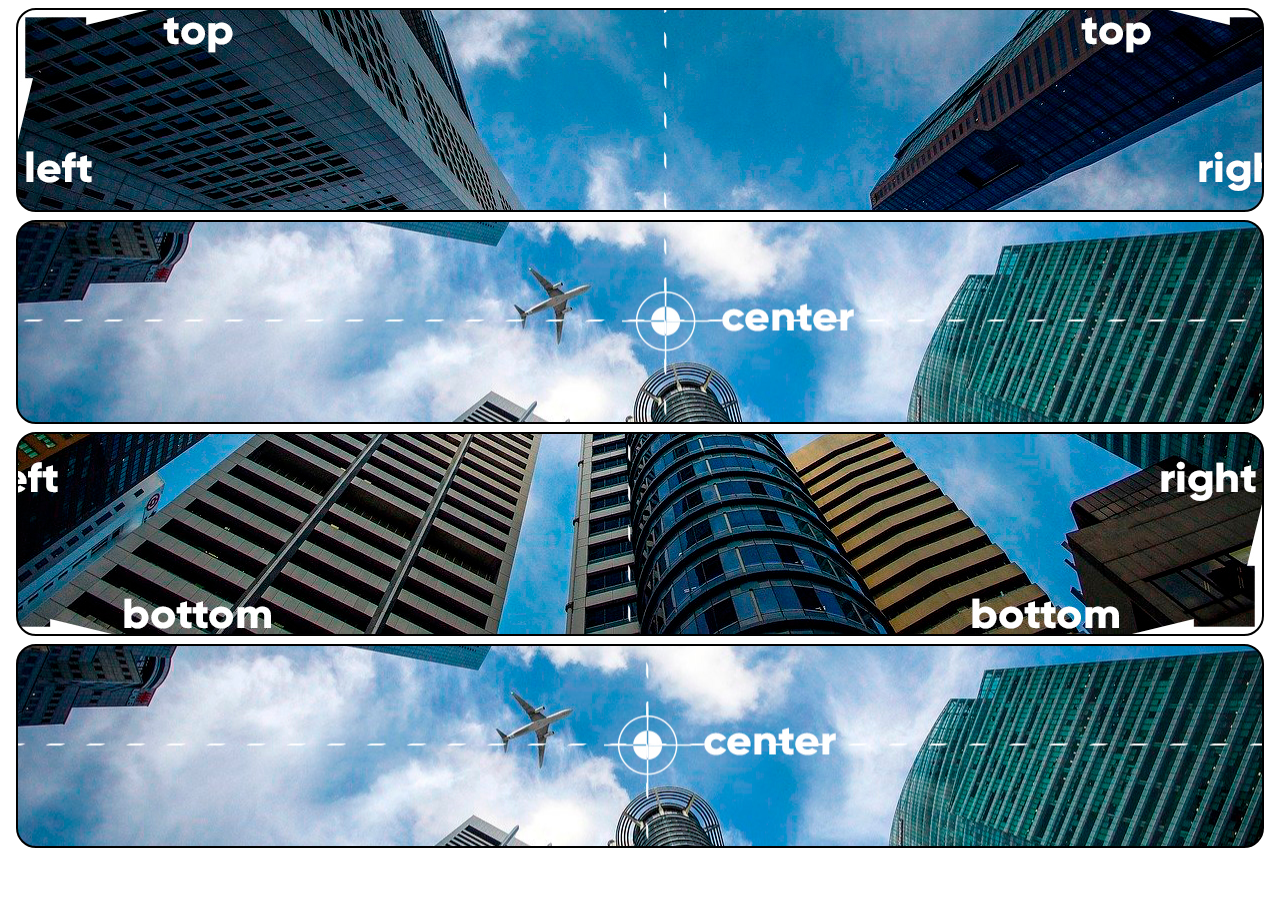
<file: ex22/fundo003.html>
<!DOCTYPE html>
<html lang="pt-br">
<head>
    <meta charset="UTF-8">
    <meta http-equiv="X-UA-Compatible" content="IE=edge">
    <meta name="viewport" content="width=device-width, initial-scale=1.0">
    <title>posiçao de fundos</title>
</head>
<style>
    .bloco{
        background-image: url(imagens/wallpaper003.jpg);
        height: 200px;
        border: 2px solid black;
        margin: 8px;
        border-radius: 20px;
        
    }
    div#q1 {
        background-position: left top ;
    }
    div#q2{
        background-position: left center;
    }
    div#q3{
        background-position: right bottom;
    }
    div#q4{
        background-position: center center;
    }

</style>
<body>

    <div class="bloco" id="q1"></div>
    
    <div class="bloco" id="q2"></div>

    
    <div class="bloco" id="q3"></div>


    <div class="bloco" id="q4"></div> 

    
    
</body>
</html>
</file>
<file: Desafio12/style.css>
@charset "UTF-8";
@import url('https://fonts.googleapis.com/css2?family=Lobster&family=Passion+One&display=swap');
@import url('https://fonts.googleapis.com/css2?family=Lobster&family=Sriracha&display=swap');

:root{
    --fonte1: Verdana, Geneva, Tahoma, sans-serif;
    --fonte2: 'Passion One', cursive;
    --fonte3: 'Sriracha', cursive;
}

*{
    margin: 0px;
    padding: 0px;
}

html,body{
    min-height: 100vh;
    background-color: darkgrey;
    font-family: var(--fonte1);
}
header{
    background-color: black;
    color: white;
    text-align: center;
}
.para{
    font-size: 30px
}
h1,header{
    padding-top: 50px;
    font-variant: small-caps;
    font-family: var(--fonte2);
    font-size: 88px;
}
header > p {
    padding-bottom: 32px;

}
section.normal{
    background-color: white;
    color: black;
}
section.imagem{
    background-color: rgb(3, 36, 2);
    color: white;
    box-shadow: inset 6px 6px 13px 0px rgba(0, 0, 0, 0.644);
    background-attachment: fixed;
}
section{
    padding-top: 10vh;
    padding-bottom: 10vh;
    line-height: 2em;
    padding-left: 30px;
    font-family: var(--fonte3);
    font-size: 3.5vw;
}
section > p{
    padding-bottom: 1em;
}

section.imagem > p {
    background-color: rgba(0, 0, 0, 0.788);
    display: inline-block;
    padding: 5px;
    text-shadow: 2px 2px 0px black;
}
section#img1{
    background-image:url(imagens/background001.jpg);
    background-position: right center;
    background-size: cover;

    
}
section#img2{
background-image: url(imagens/background002.jpg);
background-size: cover;

}

a {
text-decoration: none;
color: aliceblue;
font-weight: bolder;
}
a:hover{
    text-decoration: underline cornflowerblue;
}
footer{
    background-color: rgba(0, 0, 0, 0.781);
    text-align: center;
    color:  white;
    padding-bottom: 3px;
  
    
}
</file>
<file: HTML5-CSS3/estilo/style.css>
@charset "Utf-8";
@import url('https://fonts.googleapis.com/css2?family=Bebas+Neue&display=swap');

@font-face {font-family: 'Android' ;
    src: url(../fontes/idroid.otf) format('opentype');
    font-weight: normal;
    
}
*{
    margin: 0px;
    padding: 0px;
}
body{
    background-color: #c5ebd6;
    font-family: var(--fonte-padrao);
}
:root{
    --cor0: #c5ebd6;
    --cor1: #83e1ab;
    --cor2: #3ddc84;
    --cor3: #2fa866;
    --cor4: #1a5c37;
    --cor5: #063d1e;

    --fonte-padrao: Arial, Verdana, Helvetica, sans-serif;
    --fonte-destaque: 'Bebas Neue',' cursive' ;
    --fonte-android: 'Android','Cursive'; }

    header{
        background-image: linear-gradient(to bottom, var(--cor3),var(--cor5));
        min-height: 150px;
        text-align: center;
        padding-top: 40px;
        font-family: var(--fonte-destaque);
    
        
    }
    header >p{
        color: white;
        font-size: 1.2em;
        font-family: var(--fonte-padrao);
        max-width: 500px;
        margin: auto;
        padding: 0px 5px 0px 5px;
        text-shadow: 2px 2px 0px  rgba(0, 0, 0, 0.534);
        margin-bottom: 20px;
    }
    h3{
        
        background-color: #1a5c37;
        color: white;
        margin: -10px -10px 0px -10px;
        border-radius: 10px 10px 0px 0px;
        padding: 10px;

    }

header h1{
    color: white;
    font-family: var(--fonte-destaque);
    margin-bottom: 20px;
    text-shadow: 2px 2px 0px  rgba(0, 0, 0, 0.534);
    font-weight: normal;
}
nav{
    background-color: #063d1e;
    padding: 10px;
    box-shadow: 0px 7px 7px rgba(0, 0, 0, 0.459);
}
nav a{
    color: white;
    padding: 10px;
    text-decoration: none;
    font-weight: bold;
}
nav a:hover{
    background-color: var(--cor3);
    color: var(--cor5);
    transition: .4s;
}
main{
    padding: 10px;
    background-color: white;
    min-width: 300px;
    max-width: 1000px;
    margin: auto;
    margin-bottom: 30px;
    border-radius: 0px 0px 10px 10px;
    box-shadow: 0px 0px 10px 0px rgba(0, 0, 0, 0.377);
}
main h1 {
    color: #063d1e;
    font-family: var(--fonte-android);
    
}
main h2{
    font-family: var(--fonte-android);
    font-size: 1.2em;
    background-image: linear-gradient(to right, var(--cor1),transparent);
    text-indent: 5px;
}
main img {
    width: 100%;
    
}
main a:hover{
color: #063d1e;
text-decoration: underline;
}
main a{
    text-decoration: none;
    background-color: #04a54a;
    color: black;
    transition: 1s;
    padding: 2px 6px;
}
main p{
    text-align: justify;
    margin: 15px 0px;
    text-indent: 30px;
    line-height: 2em;
    font-size: 1em;

}
main img.peqh{ 
    
    width: 50%;
    display: block;
    margin: auto;
}
footer{
    background-color: #063d1e;
    color: white;
}
ul{ 
    columns: 2;
    list-style-type: '\2714\00a0\00a0';
    list-style-position: inside;
    
}
aside{
    background-color: #83e1ab;
    padding: 10px;
    border-radius: 5px;
    box-shadow: 3px 3px 8px  rgba(0, 0, 0, 0.384);
    
}
footer{
    background-color: #063d1e;
    color: white;
    text-align: center;
    font-size: 0.9em;
    padding: 5px;
    margin: 3px;
}
footer a {
    color: rgb(176, 202, 24);
    font-weight: bolder;
    text-decoration: none;
}
footer a:hover{
color: rgb(212, 21, 53);
text-decoration: underline ;
font-weight: bold;

}
div.video > iframe{
    position: absolute;
    left: 5%;
    top: 5%;
    height: 90%;
    width: 90%;

}
div.video{
    background-color: #063d1e;
    margin:  0px -10px 30px -10px ;
    padding: 20px;
    padding-bottom: 55.5%;
    position: relative;
}
</file>
